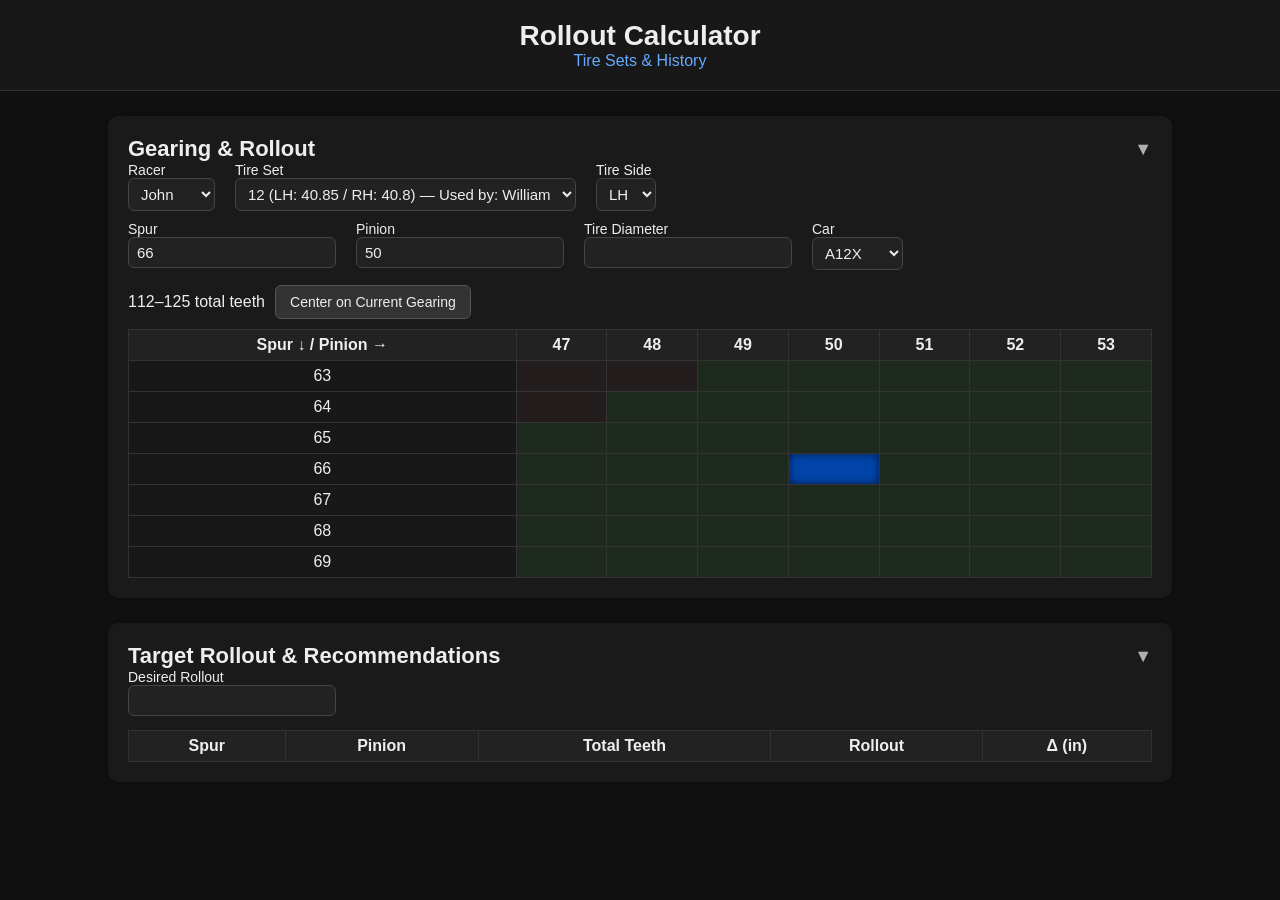
<file: index.html>
<!DOCTYPE html>
<html lang="en">
<head>
  <meta charset="UTF-8">
  <title>Rollout Calculator</title>
  <link rel="stylesheet" href="style.css">
</head>
<body>

  <header>
    <h1>Rollout Calculator</h1>
    <nav>
      <a href="tires.html" class="nav-link">Tire Sets &amp; History</a>
    </nav>
  </header>

  <!-- ========================= -->
  <!-- GEARS & ROLLOUT CALCULATOR -->
  <!-- ========================= -->
  <section class="card collapsible expanded">
    <div class="card-header">
      <h2>Gearing &amp; Rollout</h2>
      <span class="collapse-arrow">▼</span>
    </div>

    <div class="card-content">

      <!-- RACER + TIRE SET INTEGRATION -->
      <div class="input-row inline">
        <label>Racer
          <select id="calcRacerSelect"></select>
        </label>

        <label>Tire Set
          <select id="calcTireSetSelect"></select>
        </label>

        <label>Tire Side
          <select id="calcTireSideSelect">
            <option value="LH">LH</option>
            <option value="RH">RH</option>
          </select>
        </label>
      </div>

      <!-- CORE CALCULATOR INPUTS -->
      <div class="input-row inline" style="margin-top: 10px;">
        <label>Spur
          <input type="number" id="spur" step="1" value="66">
        </label>

        <label>Pinion
          <input type="number" id="pinion" step="1" value="50">
        </label>

        <label>Tire Diameter
          <input type="number" id="tire" step="0.01">
          <div class="dual-unit">
            <span id="tirePrimary"></span>
            <span id="tireSecondary" class="secondary-unit"></span>
          </div>
          <span id="tireManualIndicator" class="secondary-unit"></span>
        </label>

        <label>Car
          <select id="car">
            <option value="a12x">A12X</option>
            <option value="generic">Generic</option>
          </select>
        </label>
      </div>

      <!-- TEETH RANGE + CENTER BUTTON -->
      <div style="margin-top:10px; display:flex; align-items:center; gap:10px;">
        <span id="teethRange"></span>
        <button id="centerBtn">Center on Current Gearing</button>
      </div>

      <!-- LOCAL GEARING MAP -->
      <div class="scroll-container" style="margin-top:10px;">
        <table id="localTable">
          <thead>
            <tr id="localHeadRow"></tr>
          </thead>
          <tbody id="localBody"></tbody>
        </table>
      </div>

    </div>
  </section>

  <!-- ========================= -->
  <!-- TARGET ROLLOUT + RECOMMENDED -->
  <!-- ========================= -->
  <section class="card collapsible expanded">
    <div class="card-header">
      <h2>Target Rollout &amp; Recommendations</h2>
      <span class="collapse-arrow">▼</span>
    </div>

    <div class="card-content">

      <div class="input-row inline">
        <label>Desired Rollout
          <input type="number" id="desiredRollout" step="0.001">
          <div class="dual-unit">
            <span id="desiredPrimary"></span>
            <span id="desiredSecondary" class="secondary-unit"></span>
          </div>
        </label>
      </div>

      <div class="scroll-container" style="margin-top:10px;">
        <table id="recommended">
          <thead>
            <tr>
              <th>Spur</th>
              <th>Pinion</th>
              <th>Total Teeth</th>
              <th>Rollout</th>
              <th>Δ (in)</th>
            </tr>
          </thead>
          <tbody></tbody>
        </table>
      </div>

    </div>
  </section>

  <script src="script.js"></script>
</body>
</html>
</file>
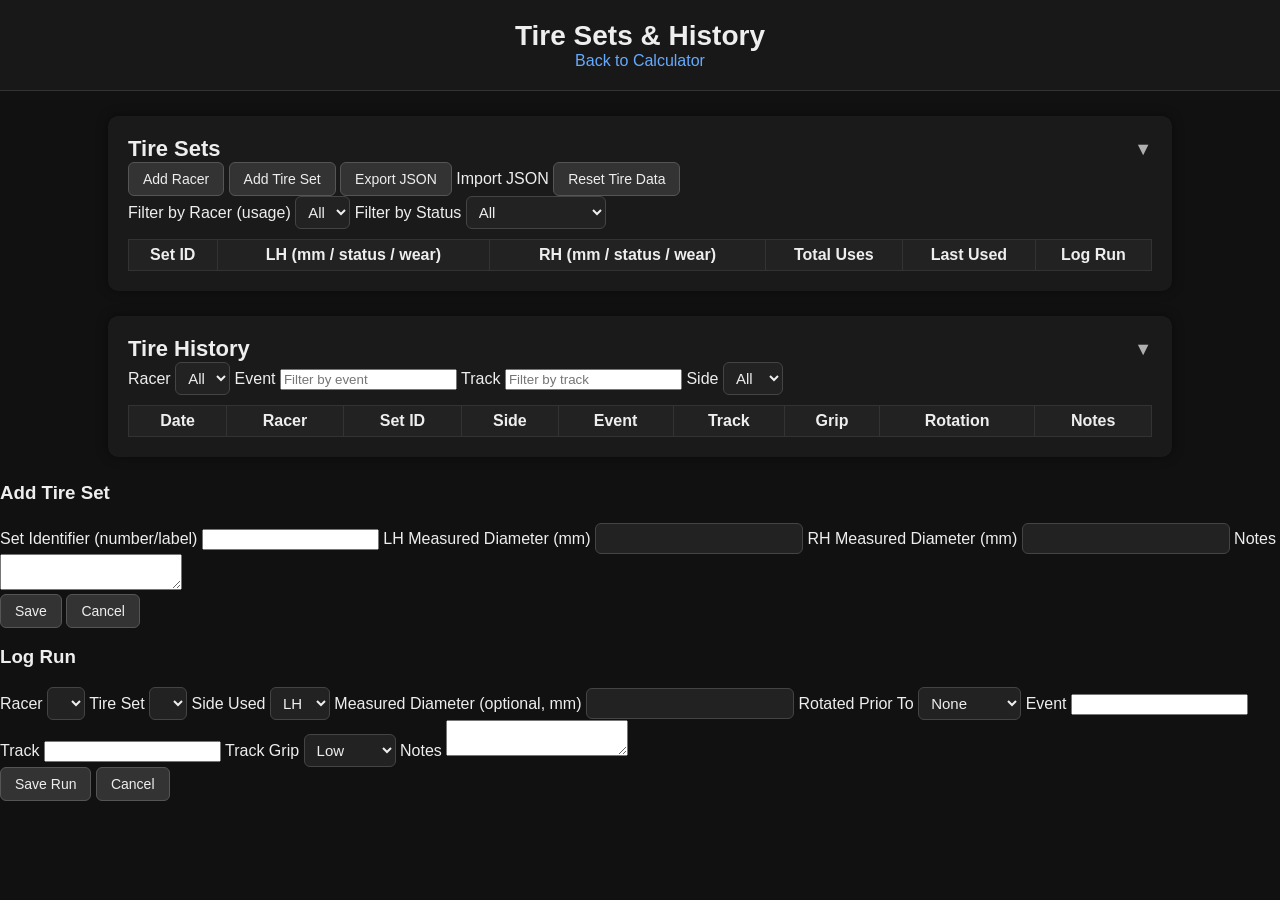
<file: tires.html>
<!DOCTYPE html>
<html lang="en">
<head>
  <meta charset="UTF-8">
  <title>Tire Sets & History</title>
  <link rel="stylesheet" href="style.css">
</head>
<body>

  <header>
    <h1>Tire Sets & History</h1>
    <nav>
      <a href="index.html" class="nav-link">Back to Calculator</a>
    </nav>
  </header>

  <!-- TIRE SETS CARD -->
  <section class="card collapsible expanded">
    <div class="card-header">
      <h2>Tire Sets</h2>
      <span class="collapse-arrow">▼</span>
    </div>

    <div class="card-content">
      <div class="tire-toolbar">
        <button id="addRacerBtn">Add Racer</button>
        <button id="addTireSetBtn">Add Tire Set</button>

        <button id="exportTireJson">Export JSON</button>

        <label class="import-label">
          Import JSON
          <input type="file" id="importTireJson" accept="application/json" style="display:none;">
        </label>

        <button id="resetTireData">Reset Tire Data</button>
      </div>

      <div class="tire-history-toolbar" style="margin-bottom:10px;">
        <label>Filter by Racer (usage)
          <select id="tireSetRacerFilter">
            <option value="ALL">All</option>
          </select>
        </label>

        <label>Filter by Status
          <select id="tireSetStatusFilter">
            <option value="ALL">All</option>
            <option value="NEW">NEW</option>
            <option value="CUT">CUT</option>
            <option value="OLD">OLD</option>
            <option value="DO_NOT_USE">DO_NOT_USE</option>
          </select>
        </label>
      </div>

      <div class="scroll-container">
        <table id="tireSetTable">
          <thead>
            <tr>
              <th>Set ID</th>
              <th>LH (mm / status / wear)</th>
              <th>RH (mm / status / wear)</th>
              <th>Total Uses</th>
              <th>Last Used</th>
              <th>Log Run</th>
            </tr>
          </thead>
          <tbody></tbody>
        </table>
      </div>
    </div>
  </section>

  <!-- TIRE HISTORY CARD -->
  <section class="card collapsible expanded">
    <div class="card-header">
      <h2>Tire History</h2>
      <span class="collapse-arrow">▼</span>
    </div>

    <div class="card-content">
      <div class="tire-history-toolbar">
        <label>Racer
          <select id="historyRacerFilter">
            <option value="ALL">All</option>
          </select>
        </label>
        <label>Event
          <input type="text" id="historyEventFilter" placeholder="Filter by event">
        </label>
        <label>Track
          <input type="text" id="historyTrackFilter" placeholder="Filter by track">
        </label>
        <label>Side
          <select id="historySideFilter">
            <option value="ALL">All</option>
            <option value="LH">LH</option>
            <option value="RH">RH</option>
          </select>
        </label>
      </div>

      <div class="scroll-container">
        <table id="tireHistoryTable">
          <thead>
            <tr>
              <th>Date</th>
              <th>Racer</th>
              <th>Set ID</th>
              <th>Side</th>
              <th>Event</th>
              <th>Track</th>
              <th>Grip</th>
              <th>Rotation</th>
              <th>Notes</th>
            </tr>
          </thead>
          <tbody></tbody>
        </table>
      </div>
    </div>
  </section>

  <!-- ADD TIRE SET MODAL -->
  <div id="addTireSetModal" class="modal hidden">
    <div class="modal-content">
      <h3>Add Tire Set</h3>
      <label>Set Identifier (number/label)
        <input type="text" id="newSetId">
      </label>
      <label>LH Measured Diameter (mm)
        <input type="number" id="newSetLhMm" step="0.01">
      </label>
      <label>RH Measured Diameter (mm)
        <input type="number" id="newSetRhMm" step="0.01">
      </label>
      <label>Notes
        <textarea id="newSetNotes"></textarea>
      </label>
      <div class="modal-actions">
        <button id="saveNewSetBtn">Save</button>
        <button class="secondary" id="cancelNewSetBtn">Cancel</button>
      </div>
    </div>
  </div>

  <!-- LOG RUN MODAL -->
  <div id="logRunModal" class="modal hidden">
    <div class="modal-content">
      <h3>Log Run</h3>

      <label>Racer
        <select id="logRacer"></select>
      </label>

      <label>Tire Set
        <select id="logSetId"></select>
      </label>

      <label>Side Used
        <select id="logSide">
          <option value="LH">LH</option>
          <option value="RH">RH</option>
        </select>
      </label>

      <label>Measured Diameter (optional, mm)
        <input type="number" id="logMeasured" step="0.01">
      </label>

      <label>Rotated Prior To
        <select id="logRotation">
          <option value="NONE">None</option>
          <option value="LH_TO_RH">LH → RH</option>
          <option value="RH_TO_LH">RH → LH</option>
        </select>
      </label>

      <label>Event
        <input type="text" id="logEvent">
      </label>

      <label>Track
        <input type="text" id="logTrack">
      </label>

      <label>Track Grip
        <select id="logGrip">
          <option value="LOW">Low</option>
          <option value="MEDIUM">Medium</option>
          <option value="HIGH">High</option>
        </select>
      </label>

      <label>Notes
        <textarea id="logNotes"></textarea>
      </label>

      <div class="modal-actions">
        <button id="saveLogRunBtn">Save Run</button>
        <button class="secondary" id="cancelLogRunBtn">Cancel</button>
      </div>
    </div>
  </div>

  <script src="script.js"></script>
</body>
</html>
</file>
<file: style.css>
/* =====================================================
   GLOBAL LAYOUT + THEME
   ===================================================== */

body {
  margin: 0;
  padding: 0;
  background: #111;
  color: #eee;
  font-family: "Segoe UI", Roboto, sans-serif;
  -webkit-font-smoothing: antialiased;
}

header {
  width: 100%;
  padding: 20px 0;
  text-align: center;
  background: #181818;
  border-bottom: 1px solid #333;
}

header h1 {
  margin: 0;
  font-size: 28px;
  font-weight: 600;
}

.nav-link {
  color: #66aaff;
  text-decoration: none;
  font-size: 16px;
}

.nav-link:hover {
  text-decoration: underline;
}

/* =====================================================
   CARD / PANEL LAYOUT (80% WIDTH)
   ===================================================== */

.card {
  width: 80vw;
  max-width: 1400px;
  margin: 25px auto;
  padding: 20px;
  background: #1a1a1a;
  border-radius: 10px;
  box-shadow: 0 0 12px rgba(0,0,0,0.4);
  transition: all 0.25s ease;
}

.card-header {
  display: flex;
  justify-content: space-between;
  align-items: center;
  cursor: pointer;
}

.card-header h2 {
  margin: 0;
  font-size: 22px;
  font-weight: 600;
}

.collapse-arrow {
  font-size: 18px;
  opacity: 0.7;
}

.collapsible.collapsed .card-content {
  display: none;
}

/* =====================================================
   INPUT ROWS
   ===================================================== */

.input-row {
  display: flex;
  flex-wrap: wrap;
  gap: 20px;
}

.input-row.inline label {
  display: flex;
  flex-direction: column;
  font-size: 14px;
}

input[type="number"],
select {
  padding: 6px 8px;
  font-size: 15px;
  border-radius: 6px;
  border: 1px solid #444;
  background: #222;
  color: #eee;
}

input[type="number"]:focus,
select:focus {
  outline: none;
  border-color: #66aaff;
}

/* =====================================================
   DUAL‑UNIT DISPLAY
   ===================================================== */

.dual-unit {
  margin-top: 4px;
  font-size: 13px;
  line-height: 1.2;
}

.secondary-unit {
  opacity: 0.6;
  font-size: 12px;
}

#tireManualIndicator {
  margin-top: 3px;
  font-size: 12px;
  color: #ffaa66;
}

/* =====================================================
   TABLES (LOCAL GRID + RECOMMENDED)
   ===================================================== */

table {
  width: 100%;
  border-collapse: collapse;
  margin-top: 10px;
}

th, td {
  padding: 6px 8px;
  text-align: center;
  border: 1px solid #333;
}

th {
  background: #222;
  font-weight: 600;
}

td {
  background: #181818;
}

/* =====================================================
   LOCAL GRID — DUAL‑UNIT CELLS
   ===================================================== */

.dual-unit-cell {
  display: flex;
  flex-direction: column;
  line-height: 1.1;
}

.dual-unit-cell .primary-unit {
  font-size: 14px;
}

.dual-unit-cell .secondary-unit {
  font-size: 12px;
  opacity: 0.6;
}

/* =====================================================
   LEGAL / ILLEGAL GEAR COLORING
   ===================================================== */

.legal-gear {
  background: #1f2a1f;
}

.illegal-gear {
  background: #2a1f1f;
  opacity: 0.6;
}

/* =====================================================
   CURRENT GEAR HIGHLIGHT (CENTER CELL)
   ===================================================== */

.current-gear {
  background: #0044aa !important;
  color: #fff;
  font-weight: 600;
  box-shadow: inset 0 0 8px rgba(0,0,0,0.6);
}

/* =====================================================
   BEST RECOMMENDATION HIGHLIGHT
   ===================================================== */

.best-recommendation {
  background: #003300 !important;
  color: #aaffaa;
  font-weight: 600;
}

/* =====================================================
   BUTTONS
   ===================================================== */

button {
  padding: 8px 14px;
  background: #333;
  color: #eee;
  border: 1px solid #555;
  border-radius: 6px;
  cursor: pointer;
  font-size: 14px;
}

button:hover {
  background: #444;
  border-color: #66aaff;
}

/* =====================================================
   SCROLL CONTAINER (NO LONGER USED FOR GRID)
   ===================================================== */

.scroll-container {
  overflow: visible; /* grid is now fixed-size, no scrolling */
}

/* =====================================================
   RESPONSIVE TWEAKS
   ===================================================== */

@media (max-width: 900px) {
  .card {
    width: 95vw;
  }
}
</file>
